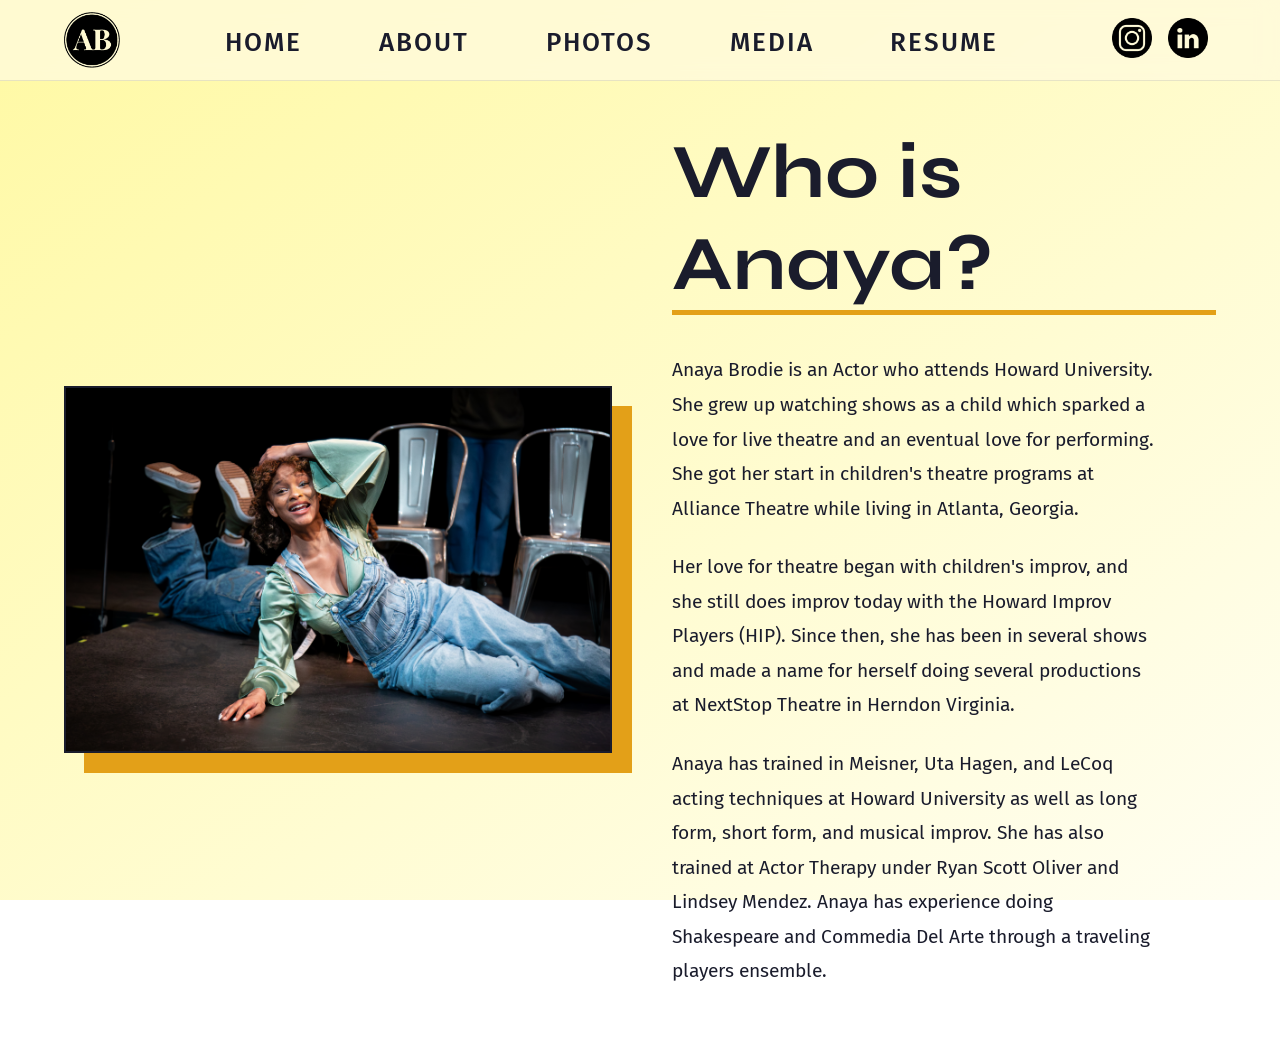
<file: about.html>
<!DOCTYPE html>
<html lang="en">
    <head>
        <meta charset="UTF-8">
        <meta http-equiv="X-UA-Compatible" content="IE=edge">
        <meta name="viewport" content="width=device-width, initial-scale=1.0">
        <title>Anaya Brodie | About Me</title>
        <link rel="icon" href="images/assets/Anaya-Logo.png" type="image/x-icon">
        <link rel="stylesheet" href="style.css">
        <link rel="preconnect" href="https://fonts.googleapis.com">
        <link rel="preconnect" href="https://fonts.gstatic.com" crossorigin>
        <link href="https://fonts.googleapis.com/css2?family=Fira+Sans:ital,wght@0,400;0,500;0,600;1,400&display=swap" rel="stylesheet">
        <link href="https://fonts.googleapis.com/css2?family=Syne:wght@400..800&display=swap" rel="stylesheet">
    
    </head>

    <body>
        <div id="fade-overlay"></div>
        <my-navbar></my-navbar>

        <main class="amain">
            <div class="about-visuals">
                <div class="img-wrapper">
                    <img src="images/improv-1.JPG" alt="Anaya Brodie">
                </div>
            </div>

            <div class="about-content">
                <h1 class="navy-text syne-700">Who is Anaya?</h1>
                <p class="para fira-sans-regular">
                    Anaya Brodie is an Actor who attends Howard University. 
                    She grew up watching shows as a child which sparked a love for live theatre and an eventual love for performing. 
                    She got her start in children's theatre programs at Alliance Theatre while living in Atlanta, Georgia.
                </p>
                <p class="para fira-sans-regular">
                    Her love for theatre began with children's improv, and she still does improv today with the Howard Improv Players (HIP). 
                    Since then, she has been in several shows and made a name for herself doing several productions at NextStop Theatre in Herndon Virginia.

                </p>
                <p class="para fira-sans-regular">
                    Anaya has trained in Meisner, Uta Hagen, and LeCoq acting techniques at Howard University as well as long form, short form, and musical improv. 
                    She has also trained at Actor Therapy under Ryan Scott Oliver and Lindsey Mendez. 
                    Anaya has experience doing Shakespeare and Commedia Del Arte through a traveling players ensemble.
                </p>
            </div>
        </main>

        <my-footer></my-footer>
        <script src="component.js"></script>
    </body>
</html>
</file>
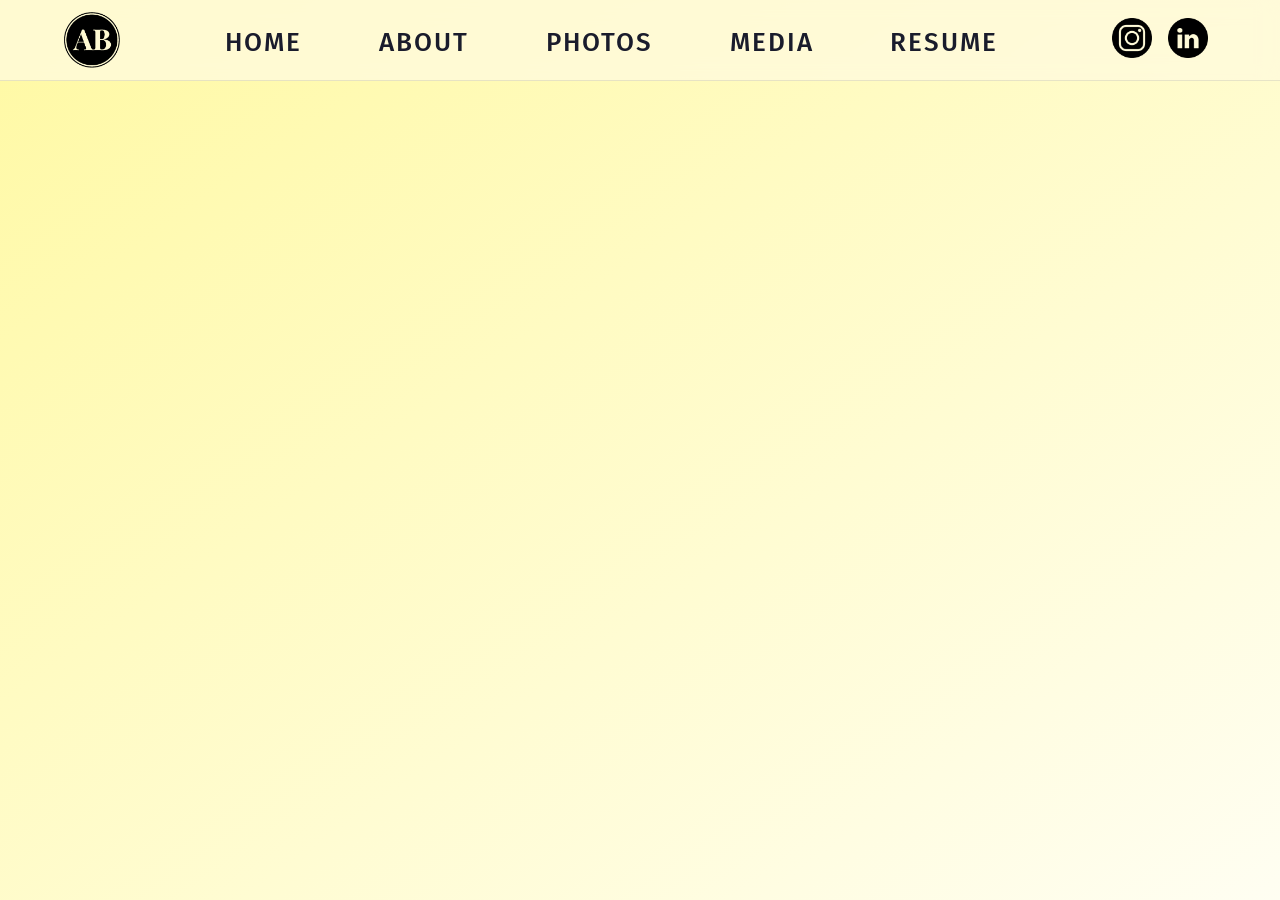
<file: portfolio.html>
<!DOCTYPE html>
<html lang="en">
    <head>
        <meta charset="UTF-8">
        <meta http-equiv="X-UA-Compatible" content="IE=edge">
        <meta name="viewport" content="width=device-width, initial-scale=1.0">
        <title>Anaya Brodie | Portfolio</title>
        <link rel="stylesheet" href="style.css">
        <link rel="preconnect" href="https://fonts.googleapis.com">
        <link rel="preconnect" href="https://fonts.gstatic.com" crossorigin>
        <link href="https://fonts.googleapis.com/css2?family=Fira+Sans:ital,wght@0,400;0,500;0,600;1,400&family=Libre+Baskerville:ital,wght@0,400..700;1,400..700&display=swap" rel="stylesheet">

    
    </head>

    <body>
        <my-navbar></my-navbar>



        <my-footer></my-footer>
        <script src="component.js"></script>
    </body>
</html>
</file>
<file: style.css>
/* ------------------Body------------------ */
body {
    margin: 0;
    padding: 0;
    display: flex;
    flex-direction: column;

    background: linear-gradient(145deg, #FFF9A3 0%, #FFFEF2 100%);
    background-attachment: fixed;
}
h1 {
    font-size: 140px;
    margin: 0;
}
h2 {
    font-size: 40px;
    margin: 0;
}
h3 {
    font-size: 56px;
    margin: 0;
}
h5 {
    font-size: 30px;
}
a {
    text-decoration: none;
}


/* ------------------Fade Overlay------------------ */
#fade-overlay {
    position: fixed;
    top: 0;
    left: 0;
    width: 100%;
    height: 100%;
    background-color: white;
    z-index: 10000;
    pointer-events: none;
    transition: opacity 0.6s ease-in-out;
}
.fade-out {
    opacity: 0;
}


/* ------------------Font Classes------------------ */
.navy-text {
    color: #1A1C2C;
}
.fira-sans-regular {
    font-family: "Fira Sans", sans-serif;
    font-weight: 400;
    font-style: normal;
}
.fira-sans-medium {
    font-family: "Fira Sans", sans-serif;
    font-weight: 500;
    font-style: normal;
}
.fira-sans-semibold {
    font-family: "Fira Sans", sans-serif;
    font-weight: 600;
    font-style: normal;
}
.fira-sans-regular-italic {
    font-family: "Fira Sans", sans-serif;
    font-weight: 400;
    font-style: italic;
}
.syne-700 {
  font-family: "Syne", sans-serif;
  font-optical-sizing: auto;
  font-weight: 700;
  font-style: normal;
}


/* ------------------Navigation Bar------------------ */
.navbar {
    max-width: 100%;
    margin: 0;
    padding: 0.75em 5em;
    display: flex;
    flex-direction: row;
    justify-content: space-between;
    z-index: 1000;
    align-items: center;
    background-color: rgba(255, 250, 220, 0.8); /* Semi-transparent pastel */
    backdrop-filter: blur(10px); /* Modern "glass" effect */
    border-bottom: 1px solid rgba(26, 28, 44, 0.1);
}
.logo img {
    height: 3.5em;
    display: block;
}
.nav {
    display: flex;
    justify-content: center;
    align-items: center;
    flex-grow: 1;
}
.option {
    font-weight: normal;
    margin: 0;
}
.option a {
    padding: 0.25em 4.5vw;
    text-decoration: none;
    letter-spacing: 2px;
    color: #1A1C2C;
    font-weight: 500;
}
.option a:hover {
    text-decoration: underline;
    text-underline-offset: 8px;
    color: #565d91;
}
.socials {
    display: flex;
    flex-direction: row;
    justify-content: center;
}
.socials img {
    height: 2.5em;
    padding: 0 0.5em;
}

/* ------------------Navigation Bar - OPTIMIZED------------------ */
.nav-toggle, .nav-button {
    display: none;
}
@media screen and (max-width: 1600px) {
    .navbar {
        padding: 0.75em 4em; 
    }
    .option a {
        padding: 0.25em 3vw;
        font-size: 26px;
    }
}
@media screen and (max-width: 1024px) {
    .navbar {
        padding: 0.75em 2em; 
    }
    .option a {
        padding: 0.25em 2vw;
        font-size: 20px;
    }
}
@media screen and (max-width: 850px) {
    .navbar {
        position: relative; 
    }
    .nav-button {
        display: block;
        font-size: 20px;
        letter-spacing: 2px;
        cursor: pointer;
        padding: 10px;
        border-left: 1px solid rgba(0,0,0,0.1);
        border-right: 1px solid rgba(0,0,0,0.1);
    }
    .nav {
        display: none; 
        flex-direction: column;
        
        position: absolute;
        top: 100%;
        left: 50%; /* Move the left edge to the center of the navbar */
        transform: translateX(-61.5%);
        width: 200px;
        
        background-color: white;
        border: 1.5px solid rgba(0, 0, 0, 0.25);
        z-index: 999;
    }
    .option a {
        padding: 0.5em;
        display: block;
        text-align: center;
        border-bottom: 1.5px solid rgba(0, 0, 0, 0.25);
    }
    .nav-toggle:checked ~ .nav {
        display: flex;
    }
    .nav-toggle {
        display: none;
    }
    .logo img { height: 3em; }
    .socials img { height: 2em; }
}


/* ------------------Home Page------------------ */
#hero-layout {
    width: 100%;
    display: flex;
    justify-content: center;
    align-items: flex-start; 
    height: 95vh; 
    overflow: hidden;
    
}
.hero-container {
    position: relative;
    display: flex;
    justify-content: center;
    width: 100%;
    margin-top: 0; 
}
.hero-image {
    display: block;
    width: auto;
    height: 95.5vh;
    object-fit: contain;
    /* filter: drop-shadow(0 10px 30px rgba(0,0,0,0.1)); */
}
#header {
    position: absolute;
    bottom: 20%; 
    width: 100%;
    text-align: center;
    z-index: 10;
}
#header h1 {
    margin: 0;
    line-height: 0.9;
    text-shadow: 
        -2px -2px 0 white,
        2px -2px 0 white,
        -2px  2px 0 white,
        2px  2px 0 white;
}
#header h2 {
    margin-top: 0.2em;
    letter-spacing: 2px;
    color: white;
}

/* ------------------Home Page - OPTIMIZED------------------ */
@media (max-width: 850px) {
    #header h1 {
        font-size: 84px;
    }
    #header h2 {
        font-size: 30px;
    }
}
@media (max-width: 400px) {
    #header h1 {
        font-size: 60px;
    }
    #header h2 {
        font-size: 25px;
    }
}

/* ------------------About Page------------------ */
.amain {
    display: grid;
    grid-template-columns: 1fr 1fr;
    align-items: center;
    gap: 5vw;
    padding: 5vh 5vw;
    min-height: 100vh;
    width: 100%;
    box-sizing: border-box;
}
.about-visuals {
    width: 100%;
}
.img-wrapper img {
    width: 100%;
    height: auto;
    display: block;
    border: 2px solid #1A1C2C;
    box-shadow: 20px 20px 0px #E3A018; 
}
.about-content {
    text-align: left;
}
.about-content h1 {
    font-size: clamp(3rem, 6vw, 5.5rem);
    margin-bottom: 0.5em;
    border-bottom: 5px solid #E3A018;
    width: fit-content;
}
.para {
    font-size: 1.2rem;
    line-height: 1.8;
    color: #1A1C2C;
    margin-bottom: 1.5rem;
    max-width: 90%;
}

/* ------------------About Page - OPTIMIZED------------------ */
@media (max-width: 1024px) {
    .amain {
        grid-template-columns: 1fr; /* Switches to 1 column */
        padding-top: 10vh;
    }
    .about-content {
        margin-top: 3em;
    }
}


/* ------------------Photos Page------------------ */
#photo-main {
    padding: 3em 1vw;
    display: flex;
    justify-content: center;
    align-items: flex-start;
    gap: 1.5vw;
    min-height: 100vh;
    box-sizing: border-box;
}
.photo-col {
    flex: 3;
    display: flex;
    flex-direction: column;
    gap: 20px;
}
.buffer-col {
    flex: 1;
    text-align: center;
    padding-top: 10vh;
    position: sticky;
    top: 20%;
}
.photo-col img {
    width: 100%;
    height: auto;
    border: 2px solid #1A1C2C;
    box-shadow: 0 10px 25px rgba(0,0,0,0.1);
}
.buffer-col h3 {
    font-size: 8em;
    line-height: 1.4;
    text-transform: uppercase;
    letter-spacing: 2px;
    writing-mode: vertical-rl;
    text-orientation: mixed;
}
/* ------------------Photos Page - OPTIMIZED------------------ */
.photos-heading {
    display: none;
}
@media (max-width: 850px) {
    #photo-main {
        flex-direction: column;
        align-items: center;
        gap: 1.5em;
        margin: 0 2em;
    }
    .buffer-col {
        display: none;
    }
    .photos-heading {
        display: block;
        font-size: clamp(3rem, 6vw, 5rem);
        text-align: center;
    }
}



/* ------------------Media Page------------------ */
.media-main {
    width: 100%;
    min-height: 100vh;
    padding: 5vh 5vw;
    box-sizing: border-box;
    display: flex;
    flex-direction: column;
    align-items: center;
}
.media-heading {
    font-size: clamp(3rem, 6vw, 5rem);
    margin-bottom: 2rem;
    text-align: center;
}
.video-row {
    display: grid;
    grid-template-columns: 1fr 1fr;
    gap: 4vw;
    width: 100%;
    max-width: 1600px;
    margin-bottom: 4rem;
}
.video-card {
    display: flex;
    flex-direction: column;
    align-items: center;
    width: 100%;
}
.media-wrapper {
    position: relative;
    width: 100%;
    padding-top: 56.25%; /* 16:9 Aspect Ratio */
    background-color: #000;
    border: 2px solid #1A1C2C;
    box-shadow: 12px 12px 0px #E3A018;
}
.media-wrapper iframe,
.media-wrapper video {
    position: absolute;
    top: 0;
    left: 0;
    width: 100%;
    height: 100%;
    object-fit: cover;
}
.video-title {
    margin-top: 1.2rem;
    font-size: 1.25rem;
    color: #1A1C2C;
    text-align: center;
    letter-spacing: 0.5px;
}

/* ------------------Media Page - OPTIMIZED------------------ */
@media (max-width: 900px) {
    .video-row {
        grid-template-columns: 1fr;
        gap: 3rem;
    }
}


/* ------------------Resume Page------------------ */
#resume-main {
    padding: 2em 0;
    display: flex;
    justify-content: center;
    align-items: flex-start;
    gap: 9vw; /* Space between columns */
    /* background: linear-gradient(135deg, #F9F9A3 0%, #F8F2F9 100%); */
}
.container {
    flex: 0 1 37.5vw;
    min-width: 300px;
    display: flex;
    flex-direction: column;
    align-items: center;
}
.img-container, .resume-scroll-container .scroll-wrapper {
    width: 100%;
    aspect-ratio: 1 / 1; /* This ensures the height always matches the width */
    margin: 1em 0;
    border: 2px solid #1A1C2C;
    box-sizing: border-box;
    display: flex;
    align-items: flex-start; /* Keeps resume/image at the top */
    background-color: white;
    box-shadow: 0 10px 30px rgba(0, 0, 0, 0.05);
    overflow: hidden; /* Standard for headshot */
}
.img-container img {
    display: block;
    width: 100%;
    height: auto;
}
.resume-scroll-container .scroll-wrapper {
    overflow-y: scroll;
}
.scroll-wrapper img {
    width: 100%;
    height: auto;
    display: block;
}
.scroll-wrapper::-webkit-scrollbar {
    width: 6px;
}
.scroll-wrapper::-webkit-scrollbar-thumb {
    background: #f2c1f8;
    border-radius: 10px;
}
.download-button {
    background-color: #E3A018; /* Rich Amber */
    color: white !important;
    border: none;
    padding: 10px 22px;
    border-radius: 4px;
    text-transform: uppercase;
    letter-spacing: 1px;
    font-size: 0.85em;
    transition: 0.3s ease;
}
.download-button:hover {
    background-color: #1A1C2C; /* Swaps to Navy on hover for a sharp look */
    transform: translateY(-2px);
    box-shadow: 0 5px 15px rgba(227, 160, 24, 0.3);
}
.download-button:active {
    transform: translateY(0) scale(0.98);
}

/* ------------------Resume Page - OPTIMIZED------------------ */
@media (max-width: 850px) {
    #resume-main {
        flex-direction: column;
        align-items: center;
        gap: 3em;
    }
    .container {
        flex: 1 1 80%;
        margin: 0 2em;
    }
}
</file>
